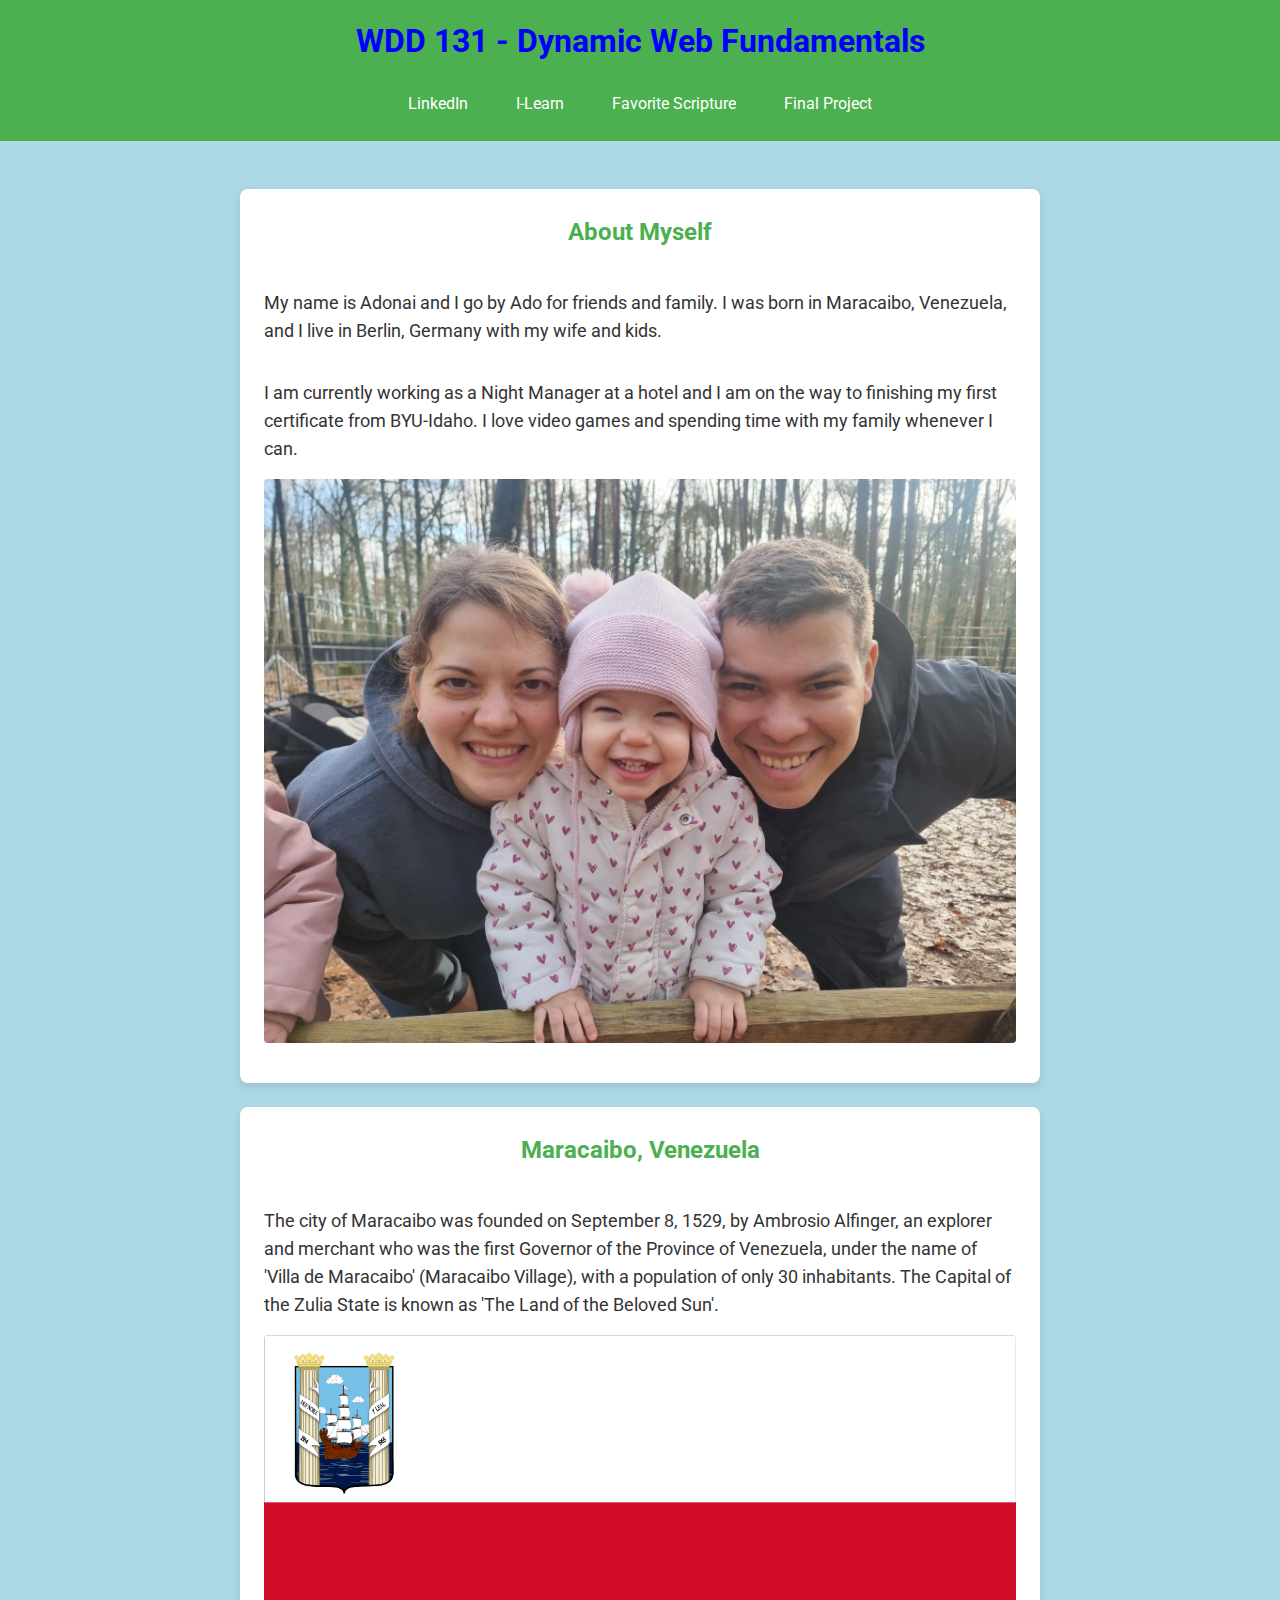
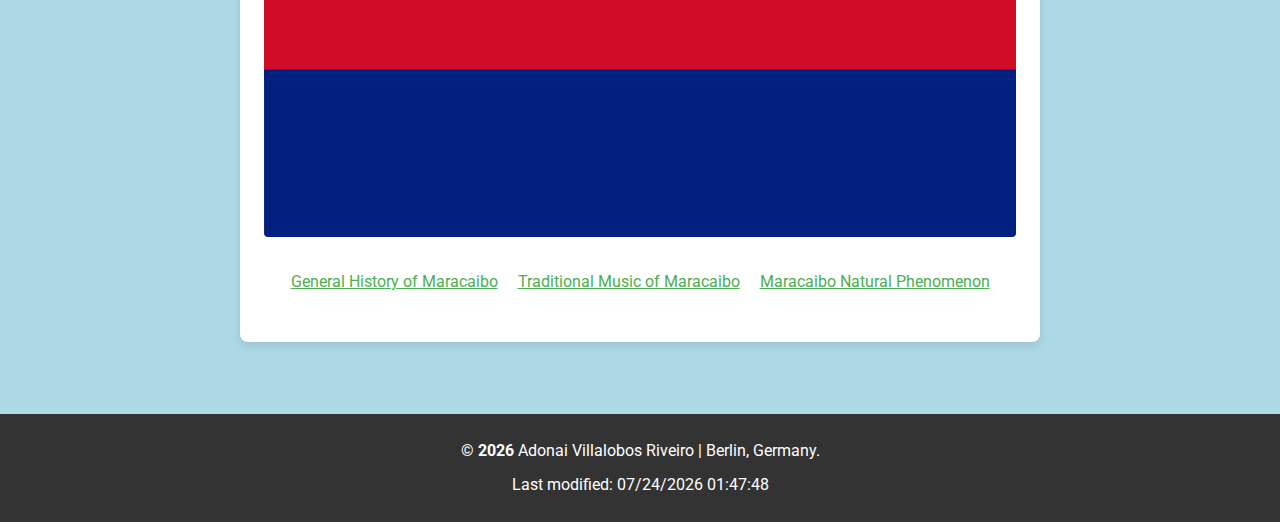
<file: index.html>
<!DOCTYPE html>
<html lang="en">
<head>
    <meta charset="UTF-8">
    <meta name="viewport" content="width=device-width, initial-scale=1.0">
    <title>WDD 131 - Dynamic Web Fundamentals - Adonai Villalobos Riveiro</title>
    <meta name="description" content="WDD 131 - Dynamic Web Fundamentals - Adonai Villalobos. This page provides a comprehensive overview of web development fundamentals.">
    <meta name="author" content="Adonai Villalobos Riveiro">

    <link rel="preconnect" href="https://fonts.gstatic.com">
    <link rel="preconnect" href="https://fonts.googleapis.com">
    <link href="https://fonts.googleapis.com/css2?family=Roboto:wght@400;700&display=swap" rel="stylesheet">
    <link rel="stylesheet" href="styles/base.css">
</head>
<body>
    <header>
        <h1>WDD 131 - Dynamic Web Fundamentals</h1>
        <nav>
            <a href="https://www.linkedin.com/in/adonai-villalobos/" target="_blank">LinkedIn</a>
            <a href="https://byui.instructure.com/" target="_blank">I-Learn</a>
            <a href="https://www.churchofjesuschrist.org/study/scriptures/dc-testament/dc/33?lang=eng" target="_blank">Favorite Scripture</a>
            <a href="#" target="_blank">Final Project</a>
        </nav>
    </header>
    <main>
        <section class="card">
            <h2>About Myself</h2>
            <p>My name is Adonai and I go by Ado for friends and family. I was born in Maracaibo, Venezuela, and I live in Berlin, Germany with my wife and kids.</p>
            <p>I am currently working as a Night Manager at a hotel and I am on the way to finishing my first certificate from BYU-Idaho. I love video games and spending time with my family whenever I can.</p>
            <img src="images/family.JPG" alt="Family Picture">
        </section>
        <section class="card">
            <h2>Maracaibo, Venezuela</h2>
            <p>The city of Maracaibo was founded on September 8, 1529, by Ambrosio Alfinger, an explorer and merchant who was the first Governor of the Province of Venezuela, under the name of 'Villa de Maracaibo' (Maracaibo Village), with a population of only 30 inhabitants. The Capital of the Zulia State is known as 'The Land of the Beloved Sun'.</p>
            <img src="images/mcbo_flag.png" alt="Maracaibo's Flag">
            <ul>
                <li><a href="https://en.wikipedia.org/wiki/Maracaibo" target="_blank">General History of Maracaibo</a></li>
                <li><a href="https://www.youtube.com/watch?v=lCRPsqH028s" target="_blank">Traditional Music of Maracaibo</a></li>
                <li><a href="https://en.wikipedia.org/wiki/Catatumbo_lightning" target="_blank">Maracaibo Natural Phenomenon</a></li>
            </ul>
        </section>
    </main>
    <footer>
        <p>&copy; <span id="currentyear"></span> Adonai Villalobos Riveiro | Berlin, Germany.</p>
        <p id="lastModified"></p>
    </footer>
    <script src="scripts/getdates.js" defer></script>
</body>
</html>
</file>
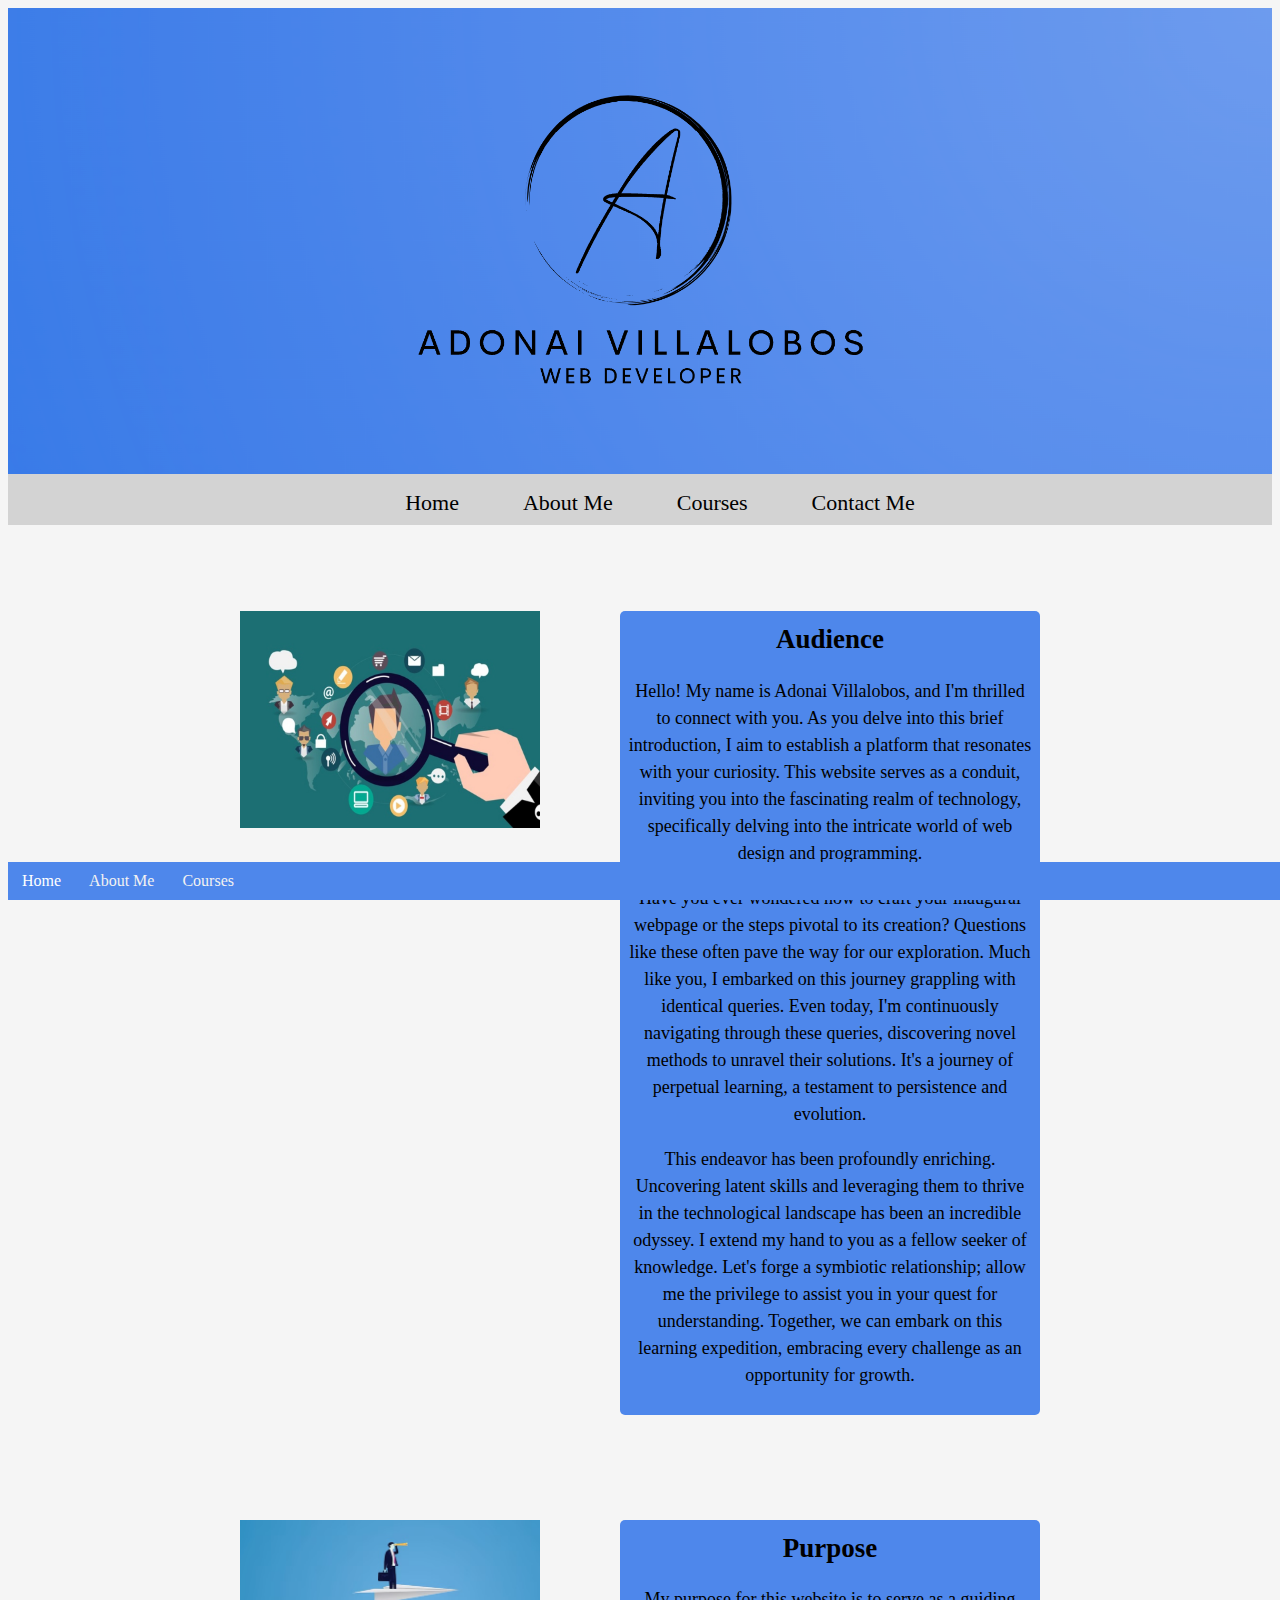
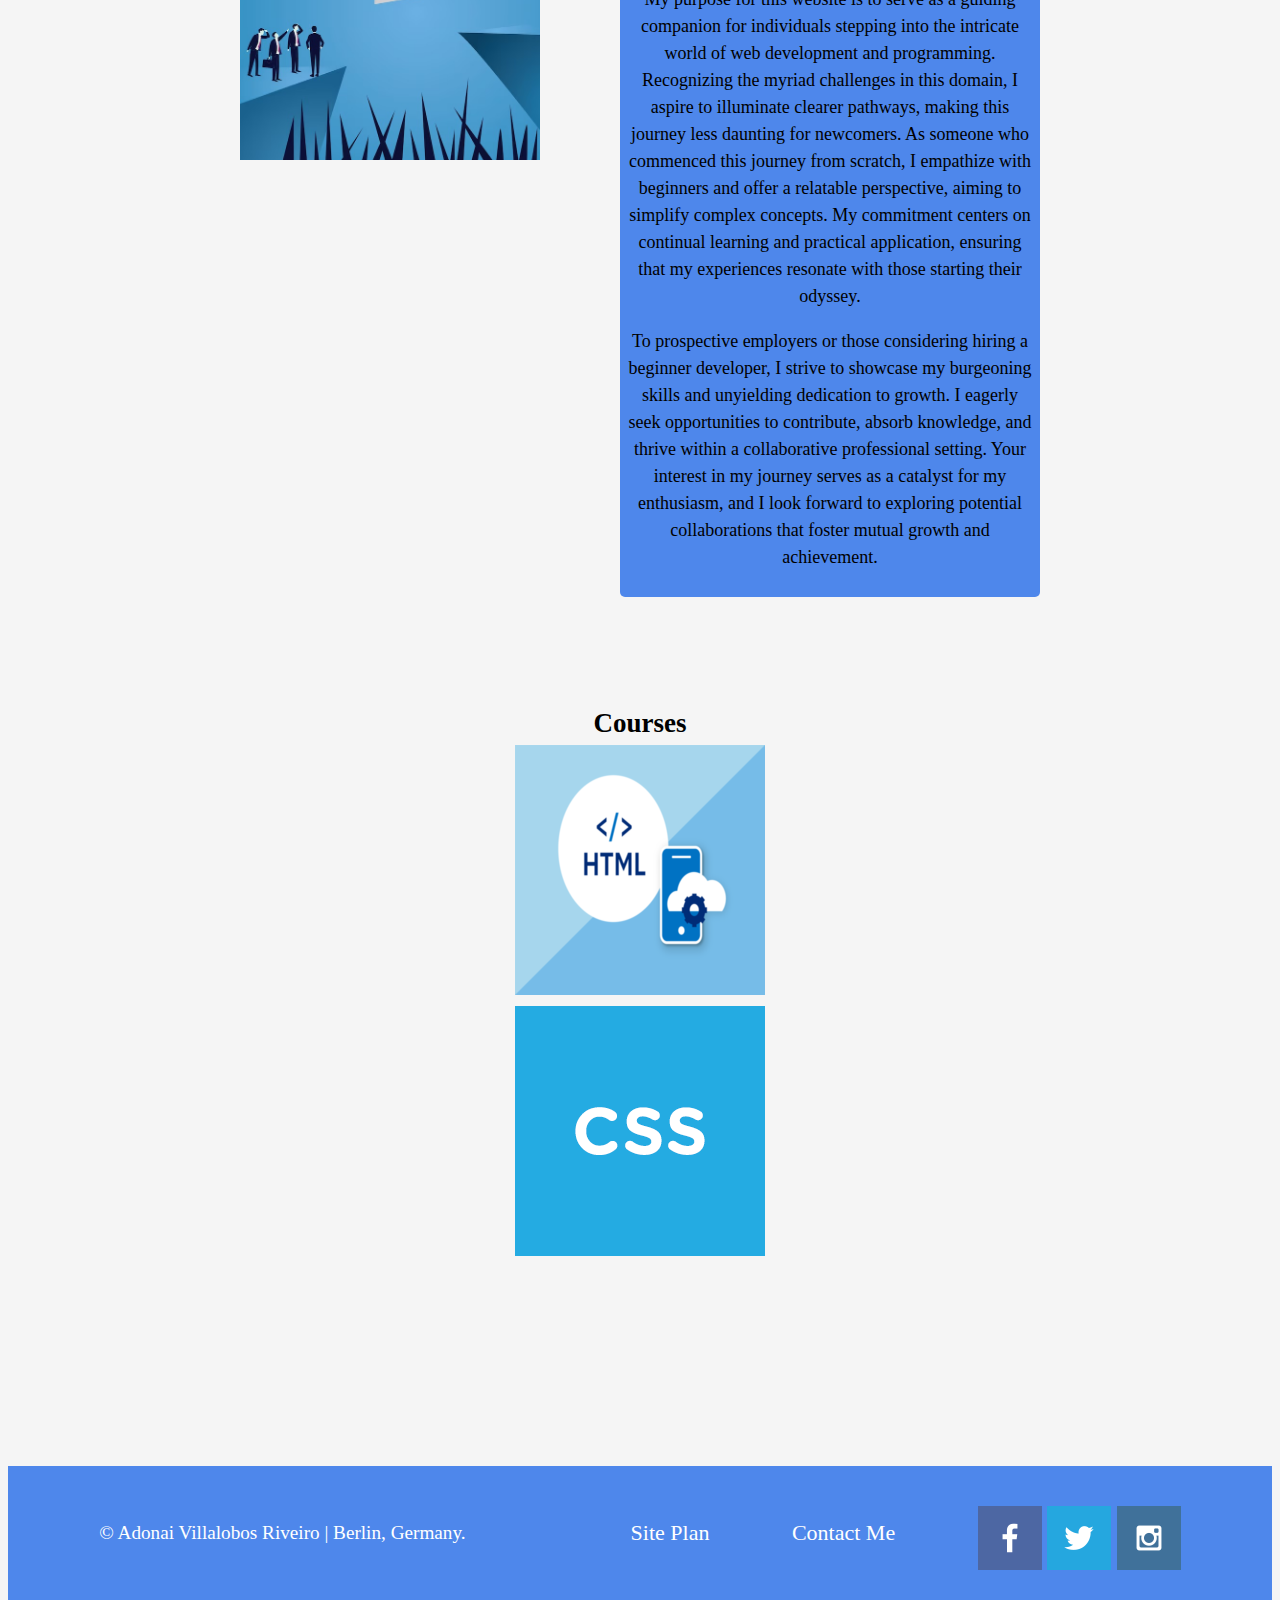
<file: project/index.html>
<!DOCTYPE html>
<html lang="en">
<head>
  <meta charset="UTF-8">
  <meta name="viewport" content="width=device-width, initial-scale=1.0">
  <title>Adonai Villalobos | Web Developer | Home</title>
  <link rel="stylesheet" href="project-styles.css">
  <script defer src="project.js"></script>
</head>
<body>
  <header>
    <div class="logo">
      <img src="project-images/ado_logo_2.png" alt="Adonai's">
    </div>
    <nav>
      <ul>
        <li><a href="index.hmtl">Home</a></li>
        <li><a href="aboutme.html">About Me</a></li>
        <li><a href="courses.html">Courses</a></li>
        <li><a href="contactme.html">Contact Me</a></li>
      </ul>
    </nav>
  </header>
  <div class="spacer"></div> <!-- White space after navigation -->
<main> 
  <section class="audience-section">
    <div class="audience-content">
      <div class="audience-image">
        <img src="project-images/audience.jpeg" alt="audience">
      </div>
      <div class="audience-text">
        <div class="title-frame">
        <h2 class="audience-frame">Audience</h2>
        <p>
          Hello! My name is Adonai Villalobos, and I'm thrilled to connect with you. As you delve into this brief introduction, I aim to establish a platform that resonates with your curiosity. This website serves as a conduit, inviting you into the fascinating realm of technology, specifically delving into the intricate world of web design and programming.
        </p>
        <p>
          Have you ever wondered how to craft your inaugural webpage or the steps pivotal to its creation? Questions like these often pave the way for our exploration. Much like you, I embarked on this journey grappling with identical queries. Even today, I'm continuously navigating through these queries, discovering novel methods to unravel their solutions. It's a journey of perpetual learning, a testament to persistence and evolution.
        </p>
        <p>
          This endeavor has been profoundly enriching. Uncovering latent skills and leveraging them to thrive in the technological landscape has been an incredible odyssey. I extend my hand to you as a fellow seeker of knowledge. Let's forge a symbiotic relationship; allow me the privilege to assist you in your quest for understanding. Together, we can embark on this learning expedition, embracing every challenge as an opportunity for growth.
        </p>
      </div>
    </div>
    </div>
  </section>
  <div class="spacer"></div> <!-- White space after the audience section -->
  <section class="vision-section">
    <div class="vision-content">
      <div class="vision-image"> 
        <img src="project-images/vision.jpeg" alt="vision / purpose">
      </div>
      <div class="vision-text"> 
        <div class="title-frame">
        <h2 class="vision-title">Purpose</h2>
        <p>
        My purpose for this website is to serve as a guiding companion for individuals stepping into the intricate world of web development and programming. 
        Recognizing the myriad challenges in this domain, I aspire to illuminate clearer pathways, making this journey less daunting for newcomers.
        As someone who commenced this journey from scratch, I empathize with beginners and offer a relatable perspective, aiming to simplify complex concepts.
        My commitment centers on continual learning and practical application, ensuring that my experiences resonate with those starting their odyssey.
      </p>
      <p>
        To prospective employers or those considering hiring a beginner developer, I strive to showcase my burgeoning skills and unyielding dedication to growth.
        I eagerly seek opportunities to contribute, absorb knowledge, and thrive within a collaborative professional setting.
        Your interest in my journey serves as a catalyst for my enthusiasm, and I look forward to exploring potential collaborations that foster mutual growth and achievement.
      </p>
      </div>
    </div>
    </div>
  </section>
  <div class="spacer"></div>
  <section class="courses-section">
    <h2>Courses</h2>
    <div class="courses-images">
      <div class="course-image">
        <a href="courses.html">
        <img src="project-images/html_.png" alt="HTML Course">
      </a>
      </div>
      <div class="course-image">
        <a href="courses.html">
        <img src="project-images/css.png" alt="CSS Course">
        </a>
      </div>
    </div>
  </section>
</main>
<footer>
  <p>&copy; <span id="currentyear"></span> Adonai Villalobos Riveiro | Berlin, Germany.</p>
  <p id="lastModified"></p>
  <p><a href="site-plan.html">Site Plan</a></p>
  <p><a href="contactme.html">Contact Me</a></p>
      <div class="social">
          <a href="https://facebook.com" target="_blank">
          <img src="project-images/facebook.png" alt="facebook icon">
          </a>
          <a href="https://twitter.com" target="_blank">
          <img src="project-images/twitter.png" alt="twitter icon">
          </a>
          <a href="https://instagram.com" target="_blank">
          <img src="project-images/instagram.png" alt="instagram icon">
          </a>
      </div>
  </footer>
  <div class="navbar">
    <a href="index.html" class="active">Home</a>
    <a href="aboutme.html ">About Me</a>
    <a href="courses.html">Courses</a>
  </div>
</body>
</html>
</file>
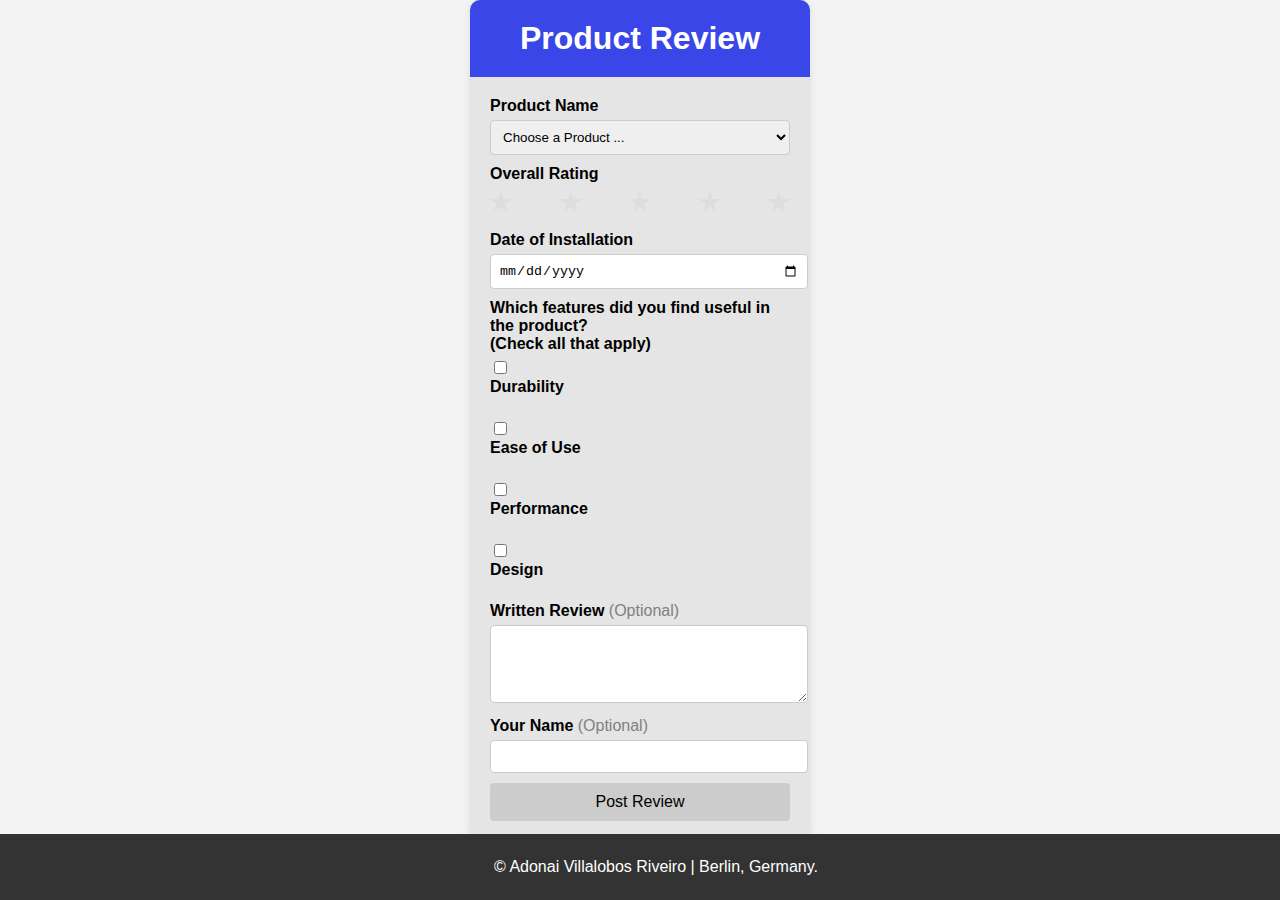
<file: form.html>
<!DOCTYPE html>
<html lang="en">
<head>
    <meta charset="UTF-8">
    <meta name="viewport" content="width=device-width, initial-scale=1.0">
    <title>Product Reveiew Form</title>
    <meta name="description" content="Adonai Villalobos Riveiro">
    <meta name="author" content="Adonai Villalobos Riveiro">
    <link rel="stylesheet" href="styles/form.css">
    <script defer src="scripts/form.js"></script>
</head>
<body>
    <div class="form-container">
        <h1>Product Review</h1>
        <form action="review.html" method="get">
            <label for="product">Product Name</label>
            <select id="product" name="product" required>
                <option value="" disabled selected>Choose a Product ...</option>
                <!-- Options will be added dynamically using JavaScript -->
            </select>

            <label>Overall Rating</label>
            <div class="star-rating">
                <input type="radio" id="star1" name="rating" value="1" required>
                <label for="star1">&#9733;</label>
                <input type="radio" id="star2" name="rating" value="2">
                <label for="star2">&#9733;</label>
                <input type="radio" id="star3" name="rating" value="3">
                <label for="star3">&#9733;</label>
                <input type="radio" id="star4" name="rating" value="4">
                <label for="star4">&#9733;</label>
                <input type="radio" id="star5" name="rating" value="5">
                <label for="star5">&#9733;</label>
            </div>

            <label for="installation-date">Date of Installation</label>
            <input type="date" id="installation-date" name="installation-date" required>

            <label>Which features did you find useful in the product?<br>(Check all that apply)</label>
            <div id="features-container"></div>

            <label for="review">Written Review <span>(Optional)</span></label>
            <textarea id="review" name="review" rows="4" cols="50"></textarea>

            <label for="username">Your Name <span>(Optional)</span></label>
            <input type="text" id="username" name="username">

            <input type="submit" value="Post Review">
        </form>
    </div>
    <footer>
        <p>&copy; <span id="currentyear"></span> Adonai Villalobos Riveiro | Berlin, Germany.</p>
        <p id="lastModified"></p>
    </footer>
</body>
</html>
</file>
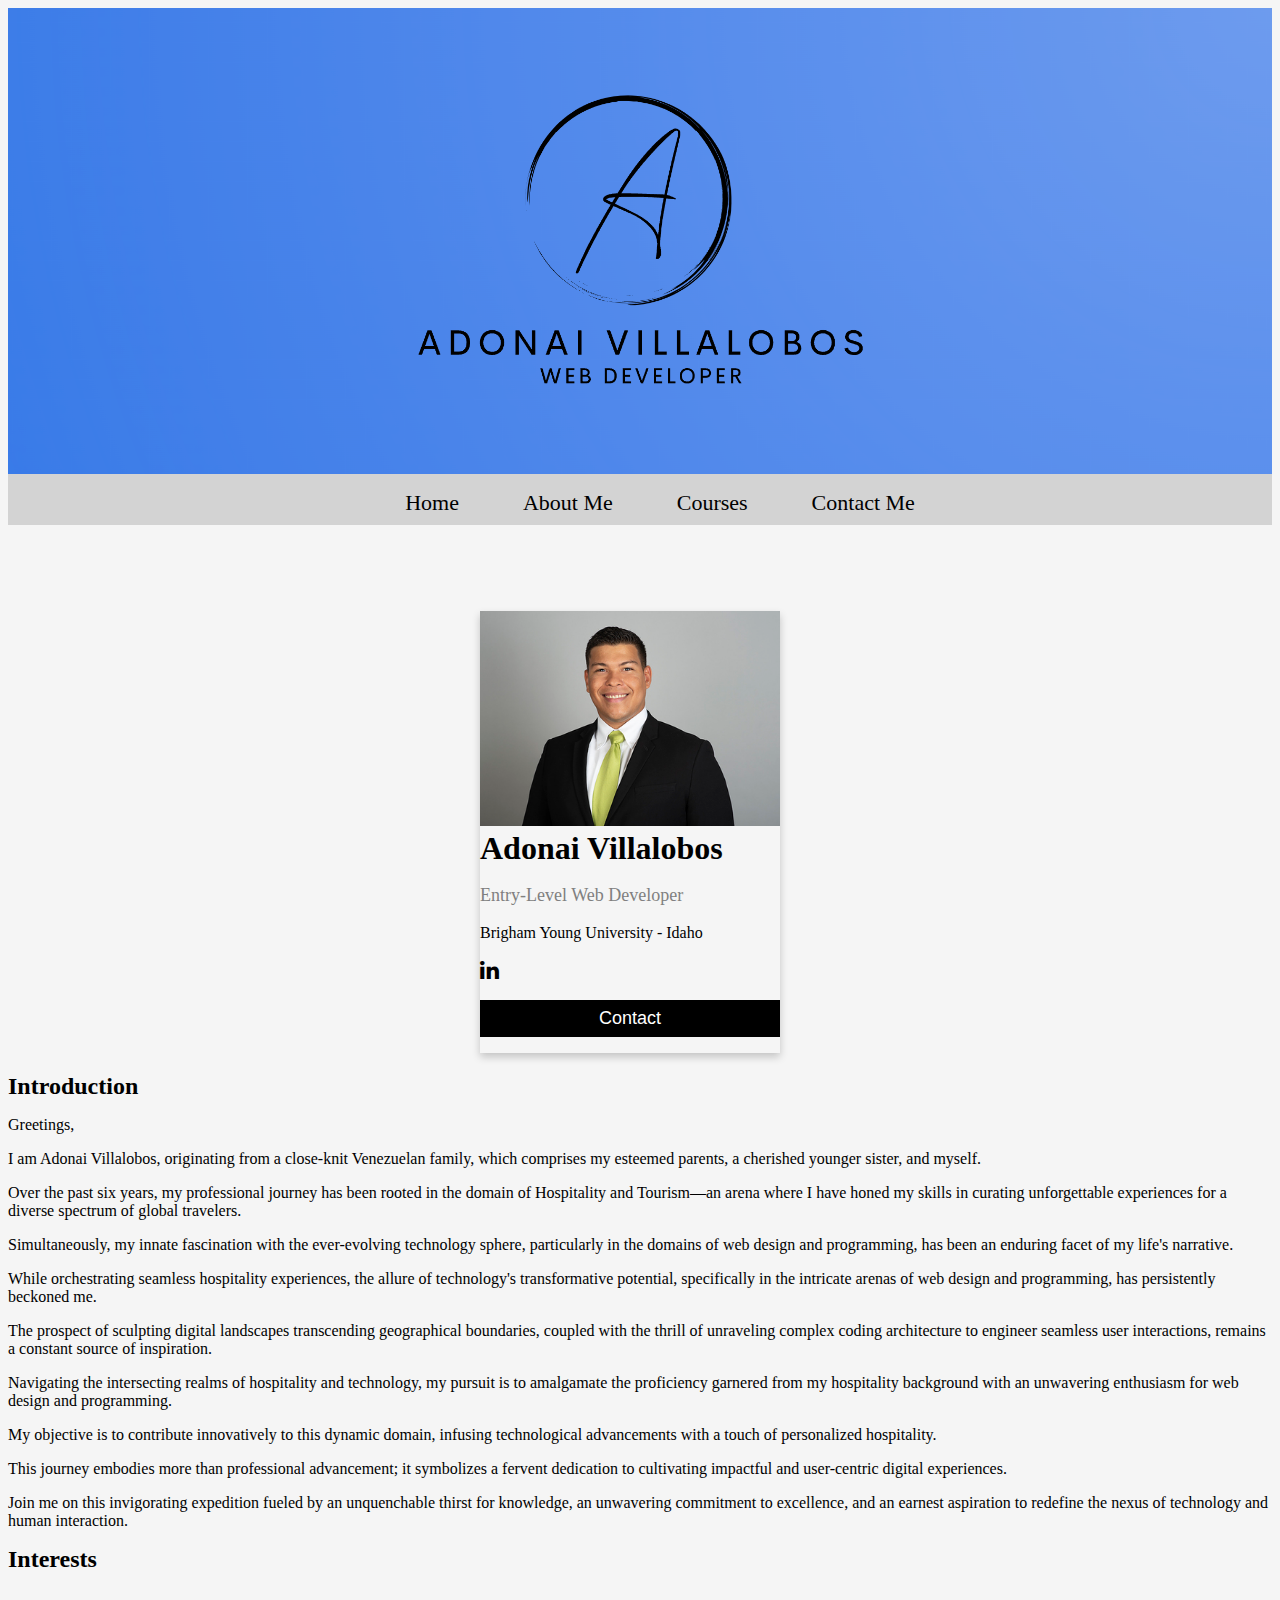
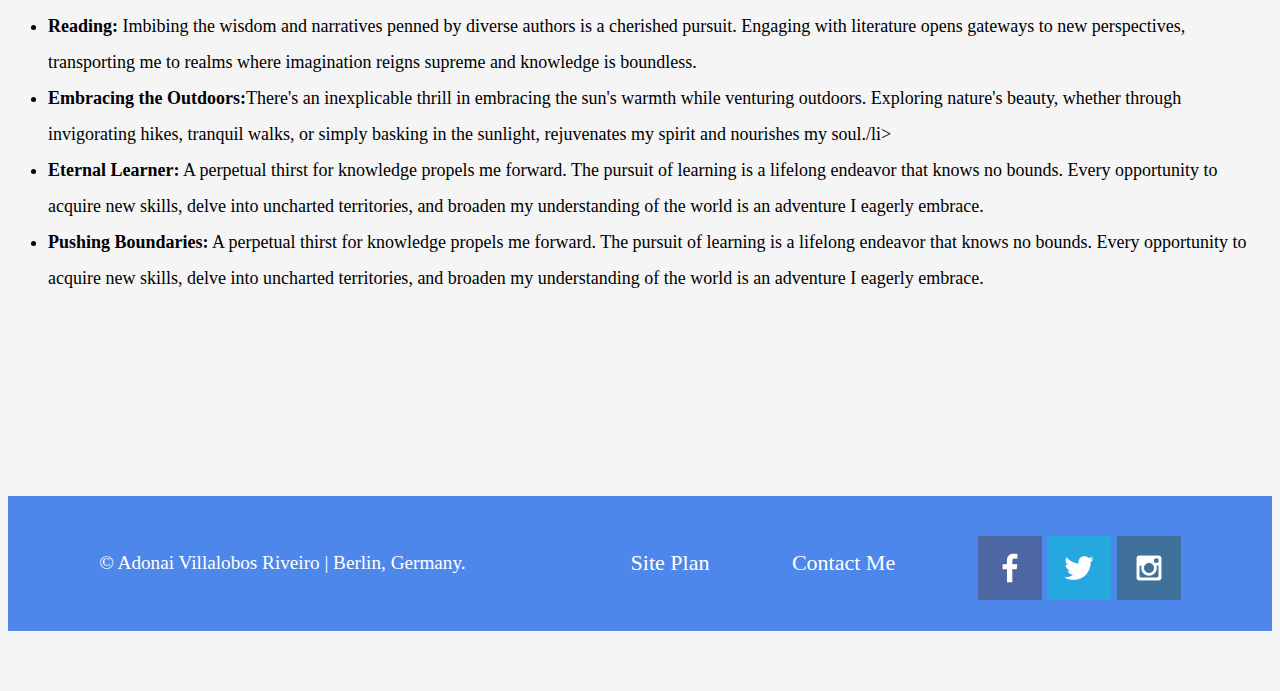
<file: project/aboutme.html>
<!DOCTYPE html>
<html lang="en">
<head>
  <meta charset="UTF-8">
  <meta name="viewport" content="width=device-width, initial-scale=1.0">
  <title>Adonai Villalobos | Web Developer | About Me</title>
  <link rel="stylesheet" href="project-styles.css">
  <script defer src="project.js"></script>
<body>
  <header>
    <div class="logo">
      <img src="project-images/ado_logo_2.png" alt="Adonai's">
    </div>
    <nav>
      <ul>
        <li><a href="index.html">Home</a></li>
        <li><a href="aboutme.html">About Me</a></li>
        <li><a href="courses.html">Courses</a></li>
        <li><a href="contactme.html">Contact Me</a></li>
      </ul>
    </nav>
  </header>
  <div class="spacer"></div> <!-- White space after navigation -->
  <div class="container">
    <!-- Add icon library -->
<link rel="stylesheet" href="https://cdnjs.cloudflare.com/ajax/libs/font-awesome/4.7.0/css/font-awesome.min.css">

<div class="card">
  <img src="project-images/ado_id_.jpeg" alt="Adonai" style="width:100%">
  <h1>Adonai Villalobos</h1>
  <p class="title">Entry-Level Web Developer</p>
  <p>Brigham Young University - Idaho</p>
  <a href="https://www.linkedin.com/in/adonai-villalobos/"><i class="fa fa-linkedin"></i></a>
  <p><button>Contact</button></p>
</div>
  </div>
  <main class="content">
    <section class="about-section">
      <h2>Introduction</h2>
      <p>Greetings,</p>
      <p>I am Adonai Villalobos, originating from a close-knit Venezuelan family, which comprises my esteemed parents, a cherished younger sister, and myself.</p>
      <p>Over the past six years, my professional journey has been rooted in the domain of Hospitality and Tourism—an arena where I have honed my skills in curating unforgettable experiences for a diverse spectrum of global travelers.</p>
      <p>Simultaneously, my innate fascination with the ever-evolving technology sphere, particularly in the domains of web design and programming, has been an enduring facet of my life's narrative.</p>
      <p>While orchestrating seamless hospitality experiences, the allure of technology's transformative potential, specifically in the intricate arenas of web design and programming, has persistently beckoned me.</p>
      <p>The prospect of sculpting digital landscapes transcending geographical boundaries, coupled with the thrill of unraveling complex coding architecture to engineer seamless user interactions, remains a constant source of inspiration.</p>
      <p>Navigating the intersecting realms of hospitality and technology, my pursuit is to amalgamate the proficiency garnered from my hospitality background with an unwavering enthusiasm for web design and programming.</p>
      <p>My objective is to contribute innovatively to this dynamic domain, infusing technological advancements with a touch of personalized hospitality.</p>
      <p>This journey embodies more than professional advancement; it symbolizes a fervent dedication to cultivating impactful and user-centric digital experiences.</p>
      <p>Join me on this invigorating expedition fueled by an unquenchable thirst for knowledge, an unwavering commitment to excellence, and an earnest aspiration to redefine the nexus of technology and human interaction.</p>
    </section>
    <section class="interest-section">
      <h2>Interests</h2>
      <ul>
        <li><strong>Reading:</strong> Imbibing the wisdom and narratives penned by diverse authors is a cherished pursuit. Engaging with literature opens gateways to new perspectives, transporting me to realms where imagination reigns supreme and knowledge is boundless.</li>
        <li><strong>Embracing the Outdoors:</strong>There's an inexplicable thrill in embracing the sun's warmth while venturing outdoors. Exploring nature's beauty, whether through invigorating hikes, tranquil walks, or simply basking in the sunlight, rejuvenates my spirit and nourishes my soul./li>
        <li><strong>Eternal Learner:</strong> A perpetual thirst for knowledge propels me forward. The pursuit of learning is a lifelong endeavor that knows no bounds. Every opportunity to acquire new skills, delve into uncharted territories, and broaden my understanding of the world is an adventure I eagerly embrace.</li>
        <li><strong>Pushing Boundaries:</strong> A perpetual thirst for knowledge propels me forward. The pursuit of learning is a lifelong endeavor that knows no bounds. Every opportunity to acquire new skills, delve into uncharted territories, and broaden my understanding of the world is an adventure I eagerly embrace.</li>
      </ul>
    </section>
  </main>
  <footer>
    <p>&copy; <span id="currentyear"></span> Adonai Villalobos Riveiro | Berlin, Germany.</p>
    <p id="lastModified"></p>
    <p><a href="site-plan.html">Site Plan</a></p>
    <p><a href="contactme.html">Contact Me</a></p>
    <div class="social">
      <a href="https://facebook.com" target="_blank">
        <img src="project-images/facebook.png" alt="facebook icon">
      </a>
      <a href="https://twitter.com" target="_blank">
        <img src="project-images/twitter.png" alt="twitter icon">
      </a>
      <a href="https://instagram.com" target="_blank">
        <img src="project-images/instagram.png" alt="instagram icon">
      </a>
    </div>
  </footer>
</body>
</html>
</file>
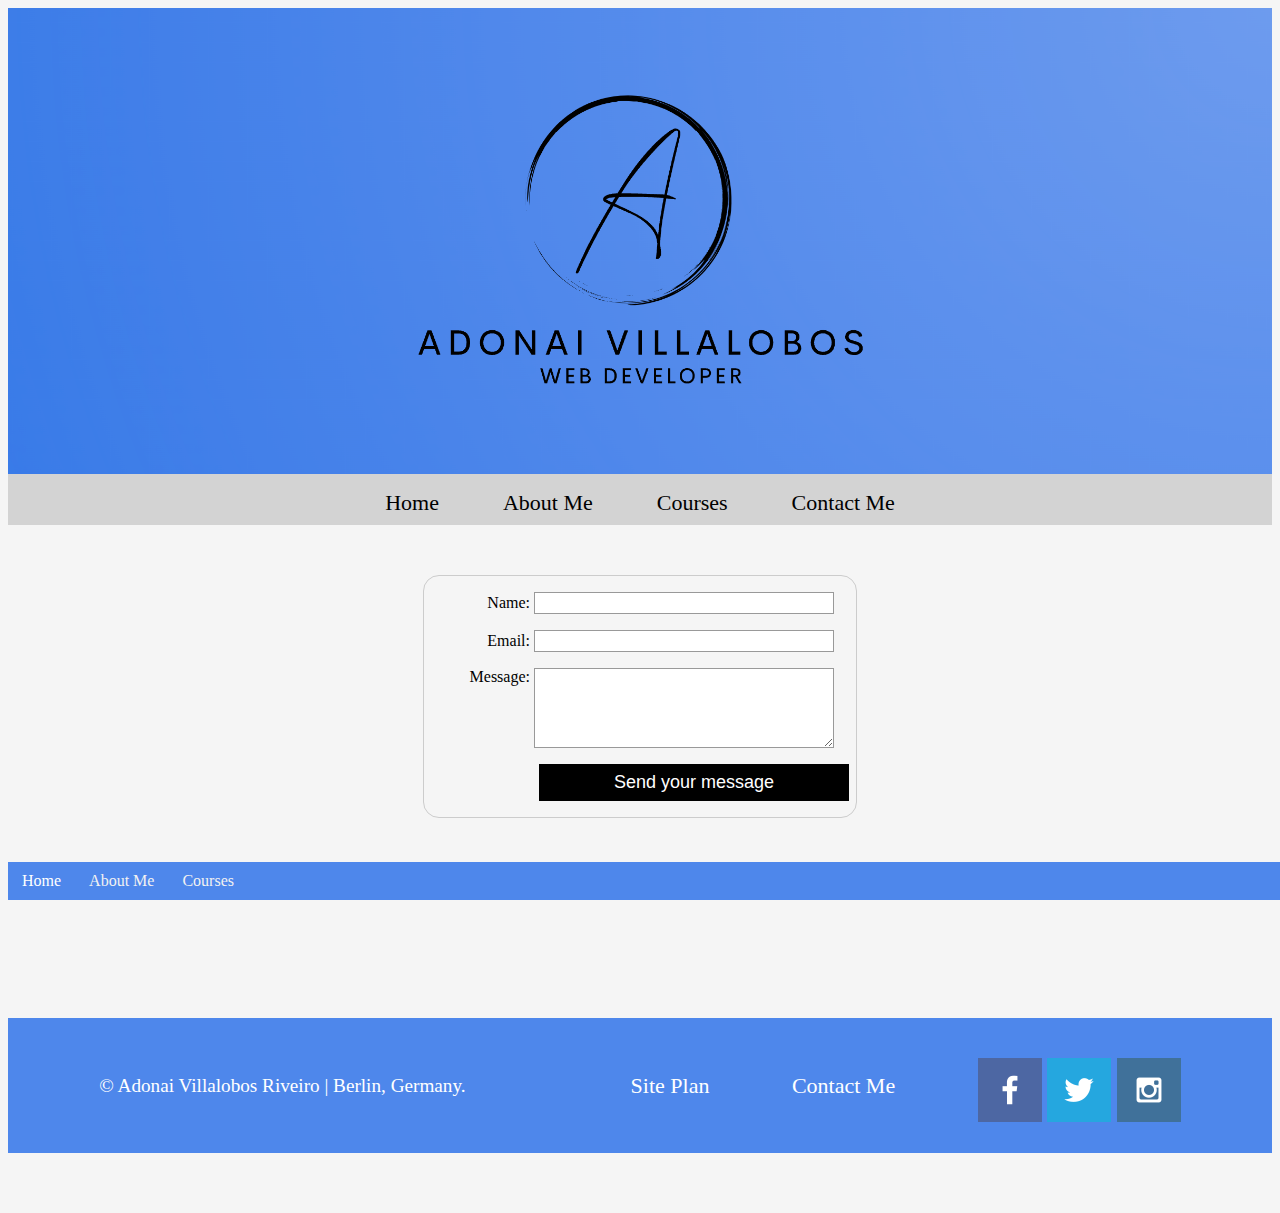
<file: project/contactme.html>
<!DOCTYPE html>
<html lang="en">
<head>
  <meta charset="UTF-8">
  <meta name="viewport" content="width=device-width, initial-scale=1.0">
  <title>Adonai Villalobos | Web Developer | Home</title>
  <link rel="stylesheet" href="project-styles.css">
  <script defer src="project.js"></script>
  <style>
    form {
  /* Center the form on the page */
  margin: 0 auto;
  width: 400px;
  /* Form outline */
  padding: 1em;
  border: 1px solid #ccc;
  border-radius: 1em;
}

ul {
  list-style: none;
  padding: 0;
  margin: 0;
}

form li + li {
  margin-top: 1em;
}

label {
  /* Uniform size & alignment */
  display: inline-block;
  width: 90px;
  text-align: right;
}

input,
textarea {
  /* To make sure that all text fields have the same font settings
     By default, textareas have a monospace font */
  font: 1em sans-serif;

  /* Uniform text field size */
  width: 300px;
  box-sizing: border-box;

  /* Match form field borders */
  border: 1px solid #999;
}

input:focus,
textarea:focus {
  /* Additional highlight for focused elements */
  border-color: #000;
}

textarea {
  /* Align multiline text fields with their labels */
  vertical-align: top;

  /* Provide space to type some text */
  height: 5em;
}

.button {
  /* Align buttons with the text fields */
  padding-left: 90px; /* same size as the label elements */
}

button {
  /* This extra margin represent roughly the same space as the space
     between the labels and their text fields */
  margin-left: 0.5em;
}
#feedback {
    background-color: antiquewhite;
    position: absolute;
    top: 0;
    left: 0;
    right: 0;
    padding: .5em;
    /* make this element invisible until we are ready for it */
    display: none;      
}
.moveDown {
    margin-top: 3em;
}
    </style>
</head>
<body>
    <header>
        <div class="logo">
          <img src="project-images/ado_logo_2.png" alt="Adonai's">
        </div>
        <nav>
          <ul>
            <li><a href="index.hmtl">Home</a></li>
            <li><a href="aboutme.html">About Me</a></li>
            <li><a href="courses.html">Courses</a></li>
            <li><a href="contactme.html">Contact Me</a></li>
          </ul>
        </nav>
      </header>
      <div class="spacer"></div> <!-- White space after navigation -->
      <div id="feedback"></div>
      <form action="/my-handling-form-page" method="post">
          <ul>
            <li>
              <label for="name">Name:</label>
              <input type="text" id="name" name="user_name" />
            </li>
            <li>
              <label for="mail">Email:</label>
              <input type="email" id="mail" name="user_email" />
            </li>
            <li>
              <label for="msg">Message:</label>
              <textarea id="msg" name="user_message"></textarea>
            </li>
            <li class="button">
              <button type="submit">Send your message</button>
            </li>
          </ul>
        </form>
  </main>
  <footer>
    <p>&copy; <span id="currentyear"></span> Adonai Villalobos Riveiro | Berlin, Germany.</p>
    <p id="lastModified"></p>
    <p><a href="site-plan.html">Site Plan</a></p>
    <p><a href="contactme.html">Contact Me</a></p>
        <div class="social">
            <a href="https://facebook.com" target="_blank">
            <img src="project-images/facebook.png" alt="facebook icon">
            </a>
            <a href="https://twitter.com" target="_blank">
            <img src="project-images/twitter.png" alt="twitter icon">
            </a>
            <a href="https://instagram.com" target="_blank">
            <img src="project-images/instagram.png" alt="instagram icon">
            </a>
        </div>
    </footer>
    <div class="navbar">
      <a href="index.html" class="active">Home</a>
      <a href="aboutme.html ">About Me</a>
      <a href="courses.html">Courses</a>
    </div>
</body>
</html>
</file>
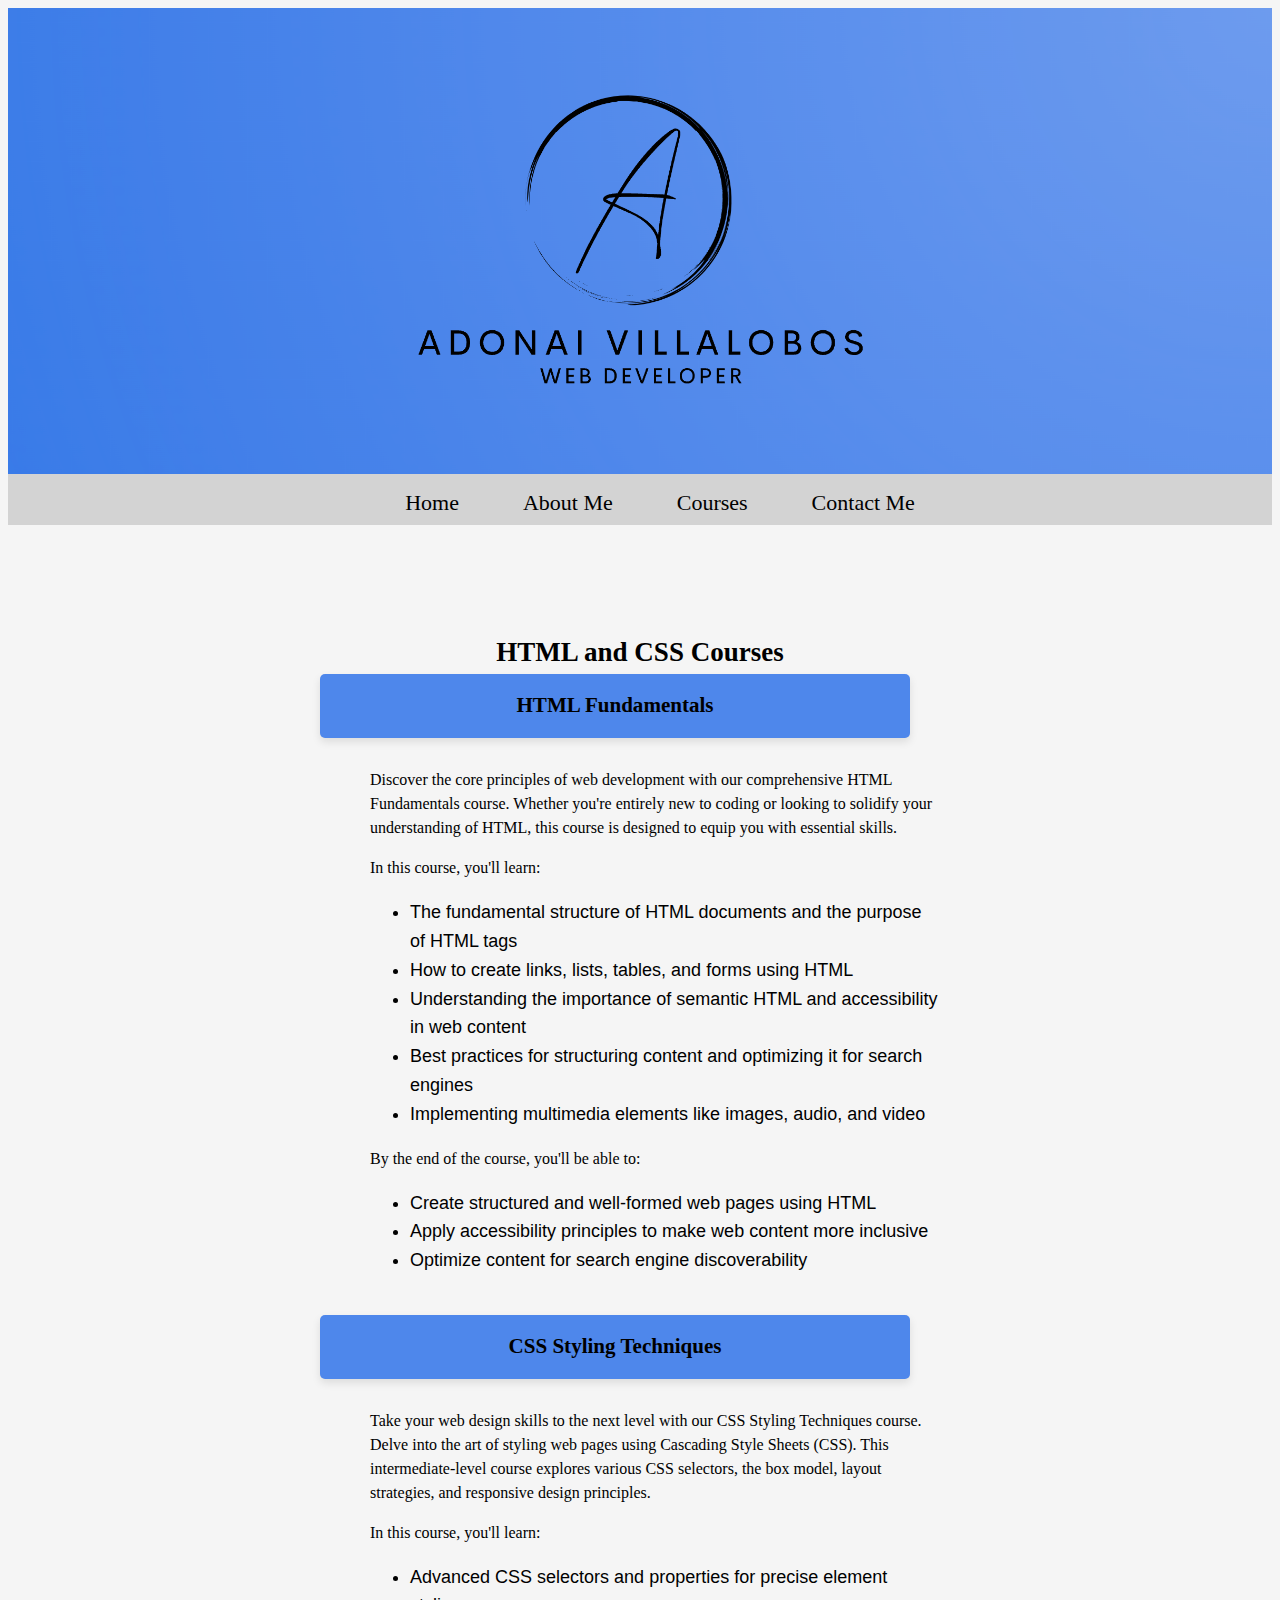
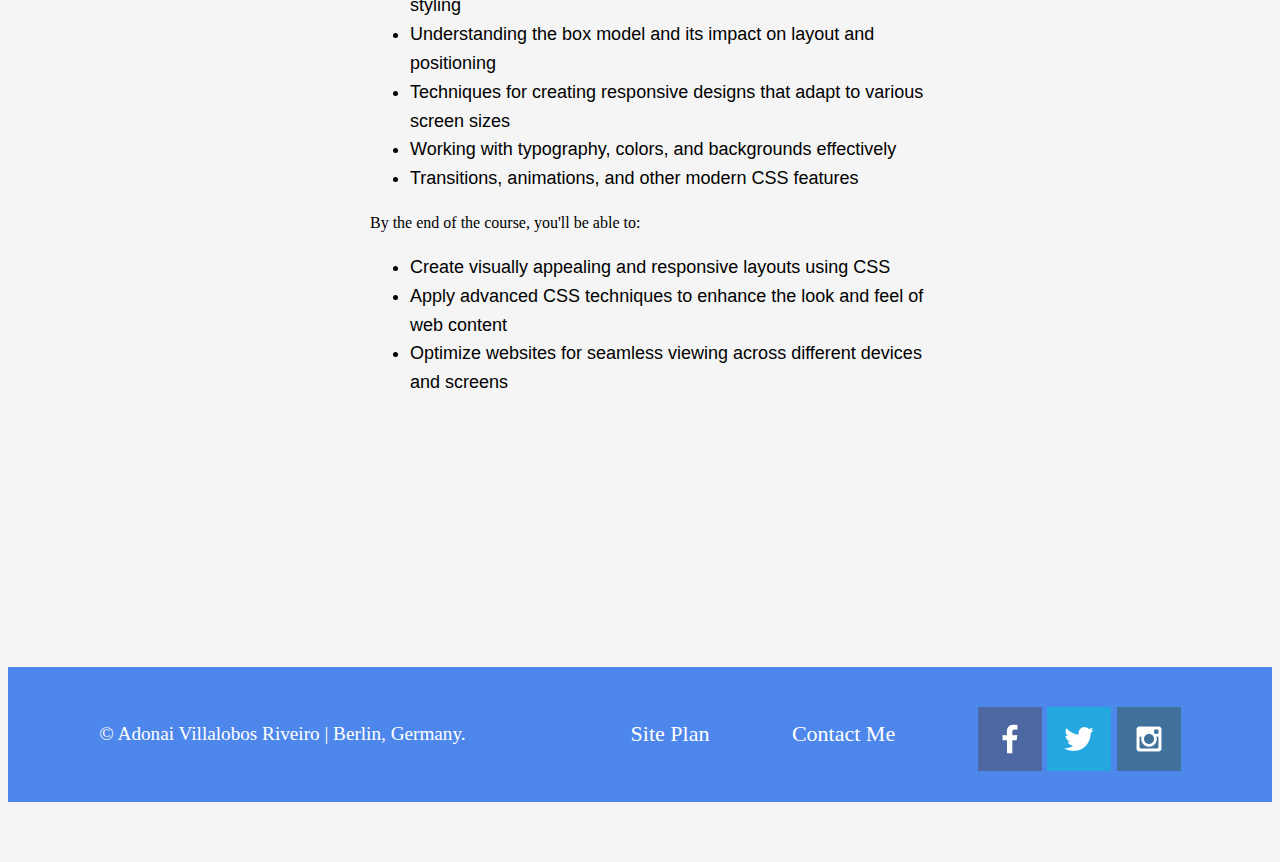
<file: project/courses.html>
<!DOCTYPE html>
<html lang="en">
<head>
  <meta charset="UTF-8">
  <meta name="viewport" content="width=device-width, initial-scale=1.0">
  <title>Adonai Villalobos | Web Developer | Home</title>
  <link rel="stylesheet" href="project-styles.css">
  <script defer src="project.js"></script>
</head>
<body>
  <header>
    <div class="logo">
      <img src="project-images/ado_logo_2.png" alt="Adonai's">
    </div>
    <nav>
      <ul>
        <li><a href="index.hmtl">Home</a></li>
        <li><a href="aboutme.html">About Me</a></li>
        <li><a href="courses.html">Courses</a></li>
        <li><a href="contactme.html">Contact Me</a></li>
      </ul>
    </nav>
  </header>
  <div class="spacer"></div> <!-- White space after navigation -->
<main class="course-content">
  <section class="courses-section">
    <h2>HTML and CSS Courses</h2>
    
    <div class="course">
      <h3>HTML Fundamentals</h3>
      <p>Discover the core principles of web development with our comprehensive HTML Fundamentals course. Whether you're entirely new to coding or looking to solidify your understanding of HTML, this course is designed to equip you with essential skills.</p>
      <p>In this course, you'll learn:</p>
      <ul>
        <li>The fundamental structure of HTML documents and the purpose of HTML tags</li>
        <li>How to create links, lists, tables, and forms using HTML</li>
        <li>Understanding the importance of semantic HTML and accessibility in web content</li>
        <li>Best practices for structuring content and optimizing it for search engines</li>
        <li>Implementing multimedia elements like images, audio, and video</li>
      </ul>
      <p>By the end of the course, you'll be able to:</p>
      <ul>
        <li>Create structured and well-formed web pages using HTML</li>
        <li>Apply accessibility principles to make web content more inclusive</li>
        <li>Optimize content for search engine discoverability</li>
      </ul>
    </div>
    
    <div class="course">
      <h3>CSS Styling Techniques</h3>
      <p>Take your web design skills to the next level with our CSS Styling Techniques course. Delve into the art of styling web pages using Cascading Style Sheets (CSS). This intermediate-level course explores various CSS selectors, the box model, layout strategies, and responsive design principles.</p>
      <p>In this course, you'll learn:</p>
      <ul>
        <li>Advanced CSS selectors and properties for precise element styling</li>
        <li>Understanding the box model and its impact on layout and positioning</li>
        <li>Techniques for creating responsive designs that adapt to various screen sizes</li>
        <li>Working with typography, colors, and backgrounds effectively</li>
        <li>Transitions, animations, and other modern CSS features</li>
      </ul>
      <p>By the end of the course, you'll be able to:</p>
      <ul>
        <li>Create visually appealing and responsive layouts using CSS</li>
        <li>Apply advanced CSS techniques to enhance the look and feel of web content</li>
        <li>Optimize websites for seamless viewing across different devices and screens</li>
      </ul>
    </div>
  </section>
</main>
<footer>
  <p>&copy; <span id="currentyear"></span> Adonai Villalobos Riveiro | Berlin, Germany.</p>
  <p id="lastModified"></p>
  <p><a href="site-plan.html">Site Plan</a></p>
  <p><a href="contactme.html">Contact Me</a></p>
      <div class="social">
          <a href="https://facebook.com" target="_blank">
          <img src="project-images/facebook.png" alt="facebook icon">
          </a>
          <a href="https://twitter.com" target="_blank">
          <img src="project-images/twitter.png" alt="twitter icon">
          </a>
          <a href="https://instagram.com" target="_blank">
          <img src="project-images/instagram.png" alt="instagram icon">
          </a>
      </div>
  </footer>
</body>
</html>
</file>
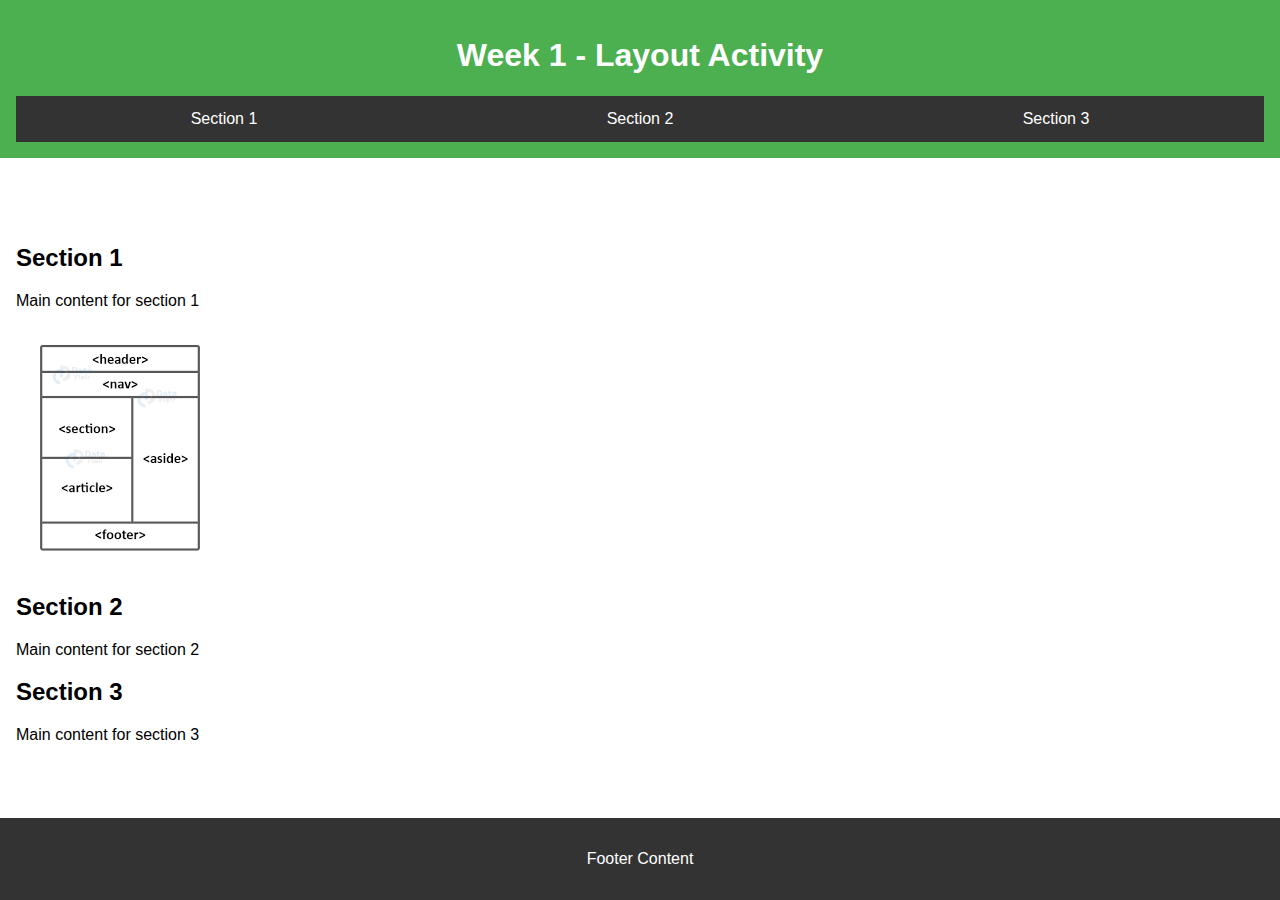
<file: week01/basic-layout.html>
<!DOCTYPE html>
<html lang="en">
<head>
    <meta charset="UTF-8">
    <meta name="viewport" content="width=device-width, initial-scale=1.0">
    <title>Adonai Villalobos Riveiro | WDD 131 </title>
    <link rel="stylesheet" href="styles/layout.css">
</head>
<body>
    <header>
        <h1>Week 1 - Layout Activity</h1>
    <nav>
        <a href="#section1">Section 1</a>
        <a href="#section2">Section 2</a>
        <a href="#section3">Section 3</a>
    </nav>
</header>
    <main>
        <section id="section1">
            <h2>Section 1 </h2>
            <p> Main content for section 1</p>
            <img src="examplehtml.png" alt="Example HTML">
        </section>
        <section id="section2">
            <h2>Section 2</h2>
            <p>Main content for section 2</p>
        </section>
        <section id="section3">
            <h2>Section 3</h2>
            <p>Main content for section 3</p>
        </section>
    </main>
    <footer>
        <p> Footer Content</p>
    </footer>
</body>
</html>
</file>
<file: styles/base.css>
/* styles/base.css */

/* Preconnect to Google Fonts */
@import url('https://fonts.googleapis.com/css2?family=Roboto:wght@400;700&display=swap');

/* General styles */
body {
    font-family: 'Roboto', sans-serif;
    margin: 0;
    padding: 0;
    background-color: lightblue; /* Light blue background color */
    color: #333; /* Dark text color */
    line-height: 1.6; /* Improved readability */
}

/* Header styles */
header {
    background-color: #4CAF50; /* Green header background color */
    color: white; /* White text color */
    padding: 1rem; /* Padding around header content */
    text-align: center; /* Center-align header content */
}

header h1 {
    margin: 0; /* Remove margin for h1 */
    font-size: 2rem; /* Ensure readable font size */
    color: blue;
}

header nav {
    display: flex; /* Flex display for navigation */
    justify-content: center; /* Center-align navigation items */
    gap: 1rem; /* Spacing between navigation items */
    margin-top: 1rem; /* Margin space above navigation */
}

header nav a {
    color: #fff; /* White link color for better contrast */
    text-decoration: none; /* Remove underline from links */
    padding: 0.5rem 1rem; /* Padding around navigation links for larger clickable area */
    transition: background-color 0.3s, color 0.3s; /* Smooth transition for background color and text color on hover */
    border-radius: 4px; /* Rounded corners for links */
}

header nav a:hover {
    background-color: #45a049; /* Darker green background color on hover */
    color: #fff; /* Ensure text remains readable on hover */
}

/* Main content styles */
main {
    max-width: 800px; /* Maximum width for main content */
    margin: 2rem auto; /* Center-align main content with some margin */
    padding: 1rem; /* Padding around main content */
}

.card {
    background-color: white; /* White background for card sections */
    padding: 1.5rem; /* Increased padding for better spacing */
    margin-bottom: 1.5rem; /* Margin space between cards */
    border-radius: 8px; /* Rounded corners for cards */
    box-shadow: 0 4px 8px rgba(0, 0, 0, 0.1); /* Box shadow for cards */
    display: flex; /* Use flexbox for layout */
    flex-direction: column; /* Arrange children elements in a column */
    align-items: center; /* Center-align items horizontally */
}

.card h2 {
    margin-top: 0; /* Remove top margin for card headings */
    font-size: 1.5rem; /* Ensure readable font size */
    color: #4CAF50; /* Matching heading color with header */
    text-align: center; /* Center align the h2 text */
    order: -1; /* Move the h2 to the top within the flex container */
}

.card p {
    margin-bottom: 1rem; /* Add space between paragraphs for better readability */
    flex: 1; /* Allow paragraph to take remaining space */
    text-align: left; /* Align paragraph text to the left */
    font-size: 1.1rem; /* Increase font size for paragraphs */
}

.card img {
    max-width: 100%; /* Make sure images do not exceed their container width */
    height: auto; /* Maintain aspect ratio of images */
    border-radius: 4px; /* Slight rounding of image corners */
    margin: 0 auto 1rem auto; /* Center align the image horizontally and add space at the bottom */
    display: block; /* Ensure images behave as block elements */
}

.card ul {
    list-style-type: none; /* Remove default list style */
    padding: 0; /* Remove padding from unordered list */
    margin-top: 1rem; /* Add margin space between image and ul */
    text-align: center; /* Center-align list items */
}

.card ul li {
    margin-bottom: 0.5rem; /* Add margin space between list items */
    font-size: 1rem; /* Ensure readable font size */
    display: inline-block; /* Display list items inline */
}

.card ul li:not(:last-child) {
    margin-right: 1rem; /* Add space between list items */
}

.card ul li a {
    color: #4CAF50; /* Matching link color with theme */
    text-decoration: underline; /* Underline links for clarity */
    transition: color 0.3s; /* Smooth transition for link color on hover */
}

.card ul li a:hover {
    color: #45a049; /* Darker green color on hover */
}

/* Footer styles */
footer {
    background-color: #333; /* Dark footer background color */
    color: white; /* White text color */
    text-align: center; /* Center-align footer content */
    padding: 1rem; /* Padding around footer content */
}

footer p {
    margin: 0.5rem 0; /* Margin space for paragraphs within footer */
    font-size: 1rem; /* Ensure readable font size */
}

footer span {
    font-weight: bold; /* Highlight the current year */
}
</file>
<file: styles/form.css>
/* Basic styling for the form */
body {
    font-family: Arial, sans-serif;
    background-color: #f4f4f4;
    margin: 0;
    padding: 0;
}

.form-wrapper {
  position: absolute; /* Position the wrapper absolutely */
  top: 50%; /* Move the wrapper 50% from the top */
  left: 50%; /* Move the wrapper 50% from the left */
  transform: translate(-50%, -50%); /* Translate the wrapper to center it */
  text-align: center; /* Center-align the form content */
}

.form-container {
    background-color: #e5e5e5;
    padding: 20px;
    border-radius: 10px;
    box-shadow: 0 0 10px rgba(0, 0, 0, 0.1);
    width: 300px;
    margin: 0 auto; /* Add this to center the form container horizontally */
}

h1 {
    text-align: center;
    background-color: #3a46e8;
    color: #fff;
    margin: -20px -20px 20px;
    padding: 20px;
    border-top-left-radius: 10px;
    border-top-right-radius: 10px;
}

label {
    display: block;
    margin-bottom: 5px;
    font-weight: bold;
}

select, input[type="text"], input[type="date"], textarea {
    width: 100%;
    padding: 8px;
    margin-bottom: 10px;
    border: 1px solid #ccc;
    border-radius: 4px;
}

.star-rating {
    display: flex;
    justify-content: space-between;
    margin-bottom: 10px;
}

.star-rating input[type="radio"] {
    display: none;
}

.star-rating label {
    font-size: 24px;
    color: #ddd;
    cursor: pointer;
}

.star-rating input[type="radio"]:checked ~ label,
.star-rating label:hover,
.star-rating label:hover ~ label {
    color: gold;
}

input[type="submit"] {
    background-color: #ccc;
    color: black;
    padding: 10px;
    border: none;
    border-radius: 4px;
    cursor: pointer;
    font-size: 16px;
    width: 100%;
}

input[type="submit"]:hover {
    background-color: #bbb;
}

span {
    font-weight: normal;
    color: gray;
}

/* Footer styles */
footer {
    position: absolute; /* Position the footer absolutely */
    bottom: 0; /* Place the footer at the bottom of the page */
    width: 100%; /* Make the footer full-width */
    background-color: #333; /* Dark footer background color */
    color: white; /* White text color */
    text-align: center; /* Center-align footer content */
    padding: 1rem; /* Padding around footer content */
}

footer p {
    margin: 0.5rem 0; /* Margin space for paragraphs within footer */
    font-size: 1rem; /* Ensure readable font size */
}

footer span {
    font-weight: bold; /* Highlight the current year */
}
</file>
<file: week01/styles/layout.css>
/* layout.css */
body {
    display: grid;
    grid-template-rows: auto 50px 1fr auto;
    grid-template-areas: 
        "header"
        "nav"
        "main"
        "footer";
    font-family: Arial, sans-serif;
    margin: 0;
    padding: 0;
    min-height: 100vh;
}

header {
    grid-area: header;
    background-color: #4CAF50;
    color: white;
    text-align: center;
    padding: 1em;
}

nav {
    grid-area: nav;
    display: flex;
    background-color: #333;
}

nav a {
    flex: 1;
    text-align: center;
    padding: 14px 16px;
    text-decoration: none;
    color: white;
}

nav a:hover {
    background-color: #ddd;
    color: black;
}

main {
    grid-area: main;
    padding: 1em;
}

footer {
    grid-area: footer;
    background-color: #333;
    color: white;
    text-align: center;
    padding: 1em;
}
</file>
<file: project/project-styles.css>
/* Resetting default margin and padding */
h1, h2, h3 {
    margin: 0;
    padding: 0;
    font-family: Merienda, cursive;
}
body {
    background-color: whitesmoke;
    margin-bottom: 60px; /* Ensure enough space for the navbar */
}
/* Ensuring the header takes full width */
header {
    width: 100%;
    background-color: lightgrey;
    text-align: center;
    padding: 0 auto;
}
/* Styling the logo */
.logo img {
    width: 100%; 
    height: auto;
}
/* Styling the navigation */
nav ul {
    list-style: none;
    margin-top: 5px;
}
nav ul li {
    display: inline;
    margin: 0 20px;
    line-height: 40px; /* Reduced line height */
    padding: 5px 10px;
}
nav ul li a {
    text-decoration: none;
    color: black;
}
.spacer {
    height: 50px;
}
/* Styling the audience section */
.audience-section {
    max-width: 800px;
    margin: 0 auto;
    overflow: hidden;
    padding-top: 20px;
    padding-bottom: 20px;
}
.audience-content {
    display: flex;
    flex-direction: row;
    margin: 0 auto;
}
.audience-image {
    text-align: left;
    box-sizing: border-box;
    padding-right: 80px;
}
.audience-image img {
    max-width: 300px;
    height: auto;
    display: block;
}
.audience-text {
    box-sizing: border-box;
    font-family: Noto Sans;
    font-size: medium;
}
.audience-title {
    text-align: center;
}
/* Creating space after the audience section */
.spacer {
    height: 50px;
}
.vision-section {
    max-width: 800px;
    margin: 0 auto;
    overflow: hidden;
    padding-top: 20px;
    padding-bottom: 20px;
}
.vision-content {
    display: flex;
    flex-direction: row;
    margin: 0 auto;
}
.vision-image {
    text-align: left;
    box-sizing: border-box;
    padding-right: 80px;
}
.vision-image img {
    max-width: 300px;
    height: auto;
    display: block;
}
.vision-text {
    box-sizing: border-box;
    font-family: Noto Sans;
    font-size: medium;
}
.vision-title {
    text-align: center;
}
p {
    font-family: Noto Sans;
}
.audience-text,
.vision-text {
    font-size: 18px;
    line-height: 1.5;
    justify-content: left;
}
.title-frame {
    background-color: #4e87eb;
    padding: 8px;
    border-radius: 5px;
    display: inline-block;
    margin-bottom: 15px;
    text-align: center;
}
.audience-title,
.vision-title {
    margin: 0;
}
.spacer {
    height: 50px;
}
/* CSS for the course section */
.courses-section {
    text-align: center;
    margin: 20px auto 50px;
    font-family: 'Noto Sans', sans-serif;
    font-size: 18px;
    line-height: 1.6;
}
.courses-section h2 {
    margin-top: 0;
}
.courses-section .course {
    margin-bottom: 40px;
}
.courses-section h3 {
    margin-bottom:  10px;
}
.courses-section p {
    text-align: justify;
}
.courses-section ul {
    text-align: left;
}

/* Hover efffect for course images */
.courses-section .course-image:hover img {
    opacity: 0.8;
    transition: opacity 0.3s ease;
}
/* Footer */
footer a {
    color: white;
    text-decoration: none;
}
footer a:hover {
    color: black;
}
footer p {
    font-size: 1.2em;
}
footer p a:hover {
    text-decoration: underline;
}
footer .social img {
    padding-top: 15px;
}
footer {
    background-color: #4e87eb;
    color: white;
    padding: 25px 50px; /* Corrected spacing issue */
    margin-top: 200px;
    display: flex;
    justify-content: space-around;
    align-items: center;
}
/* About Me page CSS */
.container {
    display: flex;
    justify-content: space-around;
    align-items: flex-start;
    padding: 20px;
}
.card {
    box-shadow: 0 4px 8px rgba(0, 0, 0, 0.2);
    max-width: 300px;
    margin-right: 20px;
}
.introduction {
    display: flex;
    flex-direction: column;
}
/*Styles for introduction title and text */
.introduction .about-section {
    text-align: center;
    margin-bottom: 20px;
}
.introduction .about-section h2 {
    font-size: 28px;
    margin-bottom: 15px;
}
.introduction .about-section p {
    text-align: center;
    line-height: 2;
    font-size: 20px;
    font-family: Noto Sans;
}
.interest-section ul {
    text-align: left;
    font-size: 18px;
    font-family: Noto Sans;
    line-height: 2;
    margin-top: 35px;
}
/*Retain the existing styles for other elements */
.title {
    color: grey;
    font-size: 18px;
}
button {
    border: none;
    outline: 0;
    display: inline-block;
    padding: 8px;
    color: white;
    background-color: #000;
    text-align: center;
    cursor: pointer;
    width: 100%;
    font-size: 18px;
}
a {
    text-decoration: none;
    font-size: 22px;
    color: black;
}
button:hover,
a:hover {
    opacity: 0.7;
}
/* Course page CSS start now */
.course-content {
    max-width: 600px;
    margin: 0 auto;
    padding: 20px;
}
.course h2 {
    margin-bottom: 20px;
}
.course h3 {
    text-align: center;
    background-color: #4e87eb;
    padding: 15px;
    border-radius: 5px;
    box-shadow: 0 4px 8px rgba(0, 0, 0, 0.1);
    margin-bottom: 30px;
    width: calc(100% - 40px);
    margin-left: -20px;
}
.course p {
    text-align: left;
    margin-left: 30px;
    line-height: 1.5;
    font-family: Noto Sans;
    font-size: medium;
}
.course ul {
    text-align: left;
    margin-left: 30px;
}
/*Place the navbar at the bottom of the page, and make it stick */
.navbar {
    background-color: #4e87eb;
    overflow: hidden;
    position: fixed;
    bottom: 0;
    width: 100%;
    padding-top: 0.5px;
}
/*Style the links inside the navigation bar */
.navbar a {
    float: left;
    display: block;
    color: #f2f2f2;
    text-align: center;
    padding: 10px 14px; /* Adjusted padding */
    text-decoration: none;
    font-size: 16px;    /* Adjusted font size */
}
/* Change the color of the links on hover */
.navbar a:hover {
    background-color: #ddd;
    color: black;
}
/* Add a color to the active/current link */
.navbar a.active {
    background-color: #4e87eb;
    color: white;
}
</file>
